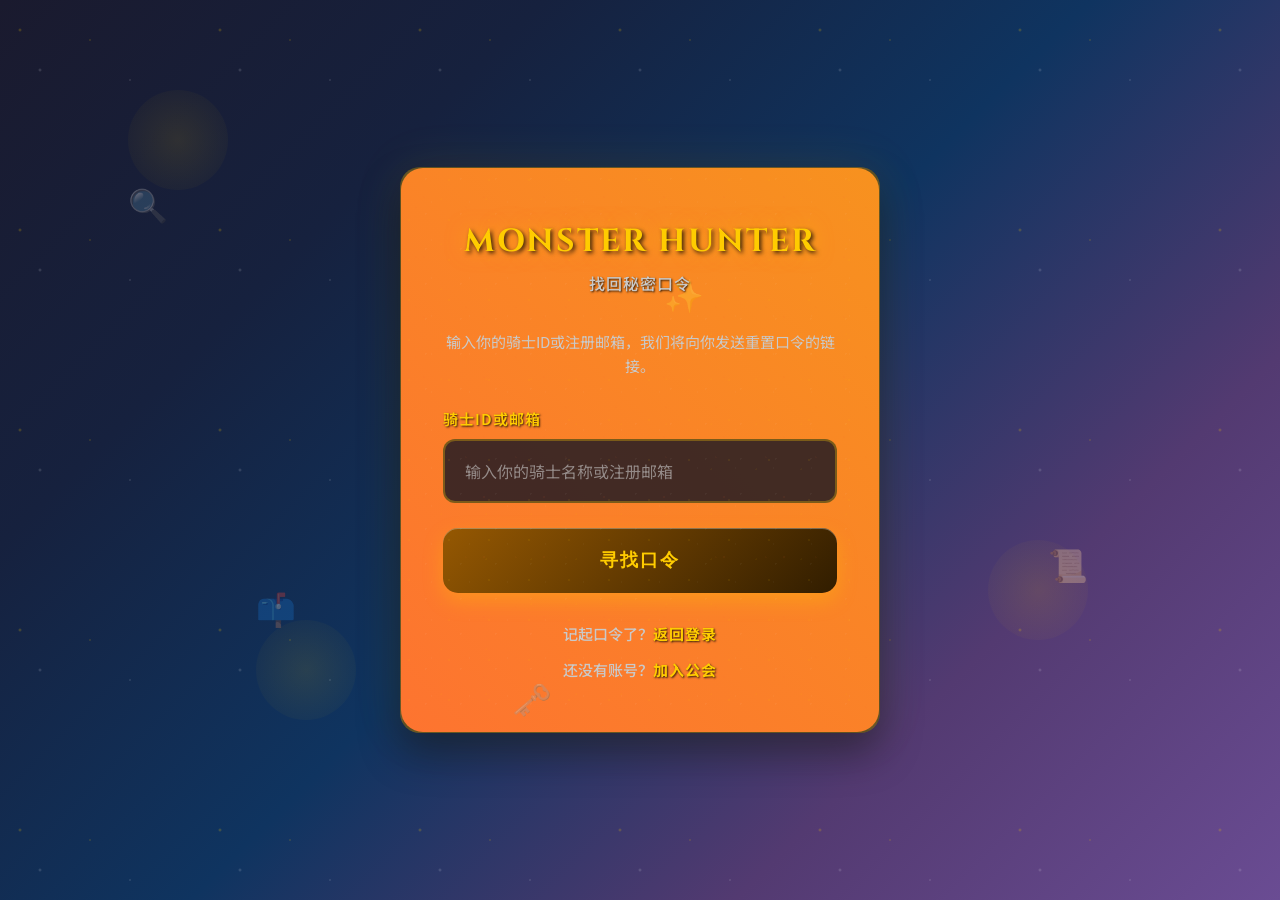
<file: forgot-password.html>
<!DOCTYPE html>
<html lang="en">

<head>
    <meta charset="UTF-8">
    <meta name="viewport" content="width=device-width, initial-scale=1.0">
    <title>Monster Hunter - Forgot Secret Code</title>
    <link rel="stylesheet" href="./MONSTER HUNTER STORIES 2_ 毁灭之翼 _ CAPCOM_files/forgot-password.css">
</head>

<body>
    <div class="decoration"></div>
    <div class="decoration"></div>
    <div class="decoration"></div>

    <div class="forgot-container">
        <div class="mh-logo">
            <h1 class="mh-title">Monster Hunter</h1>
            <p class="mh-subtitle">找回秘密口令</p>
        </div>

        <p class="form-info">输入你的骑士ID或注册邮箱，我们将向你发送重置口令的链接。</p>

        <div id="successMessage" class="success-message">
            重置链接已发送！请检查你的邮箱。
        </div>

        <form id="forgotForm" class="forgot-form">
            <div class="form-group">
                <label for="riderInfo" class="form-label">骑士ID或邮箱</label>
                <input type="text" id="riderInfo" name="riderInfo" class="form-input" placeholder="输入你的骑士名称或注册邮箱"
                    required>
                <div class="error-message" id="riderInfoError"></div>
            </div>

            <button type="submit" class="recover-button" id="recoverButton">
                <span id="buttonText">寻找口令</span>
            </button>
        </form>

        <div class="login-link">
            记起口令了？<a href="login.html" id="loginLink">返回登录</a>
        </div>

        <div class="register-link">
            还没有账号？<a href="register.html" id="registerLink">加入公会</a>
        </div>
    </div>

    <!-- Floating parallax elements -->
    <div class="parallax-element floating-icon" style="top: 20%; left: 10%;">🔍</div>
    <div class="parallax-element floating-icon" style="top: 60%; right: 15%;">📜</div>
    <div class="parallax-element floating-icon" style="top: 30%; right: 45%;">✨</div>
    <div class="parallax-element floating-icon" style="bottom: 20%; left: 40%;">🗝️</div>
    <div class="parallax-element floating-icon" style="bottom: 30%; left: 20%;">📫</div>

    <script>
        class MonsterHunterPasswordRecovery {
            constructor() {
                this.form = document.getElementById('forgotForm');
                this.riderInfoInput = document.getElementById('riderInfo');
                this.recoverButton = document.getElementById('recoverButton');
                this.buttonText = document.getElementById('buttonText');
                this.successMessage = document.getElementById('successMessage');

                this.init();
            }

            init() {
                this.bindEvents();
                this.addGameEffects();
            }

            bindEvents() {
                this.form.addEventListener('submit', (e) => this.handlePasswordRecovery(e));
                this.riderInfoInput.addEventListener('input', () => this.clearError('riderInfo'));

                document.getElementById('loginLink').addEventListener('click', (e) => {
                    e.preventDefault();
                    window.location.href = 'login.html';
                });

                document.getElementById('registerLink').addEventListener('click', (e) => {
                    e.preventDefault();
                    window.location.href = 'register.html';
                });
            }

            async handlePasswordRecovery(e) {
                e.preventDefault();

                if (this.recoverButton.classList.contains('loading')) {
                    return;
                }

                const riderInfo = this.riderInfoInput.value.trim();

                if (!this.validateRiderInfo(riderInfo)) {
                    return;
                }

                this.setRecoveringState(true);

                try {
                    // 模拟恢复过程
                    await new Promise(resolve => setTimeout(resolve, 2000));

                    // 检查是否有效的骑士ID或邮箱（模拟）
                    if (this.checkValidRider(riderInfo)) {
                        this.showRecoverySuccess();
                    } else {
                        this.showRecoveryError('riderInfo', '未找到该骑士ID或邮箱，请检查输入');
                        this.setRecoveringState(false);
                    }

                } catch (error) {
                    this.showRecoveryError('riderInfo', '连接猎团服务器失败，请稍后重试');
                    this.setRecoveringState(false);
                }
            }

            validateRiderInfo(riderInfo) {
                if (!riderInfo) {
                    this.showRecoveryError('riderInfo', '请输入你的骑士ID或注册邮箱');
                    return false;
                }
                return true;
            }

            checkValidRider(riderInfo) {
                // 怪物猎人主题的测试账户
                const validRiders = [
                    'rider',
                    'hunter@guild.com',
                    'navirou',
                    'alwin',
                    'kayna',
                    'hunter1',
                    'info@monsterhunter.com'
                ];

                return validRiders.includes(riderInfo.toLowerCase());
            }

            showRecoveryError(field, message) {
                const errorElement = document.getElementById(field + 'Error');
                this.riderInfoInput.classList.add('error');

                if (errorElement) {
                    errorElement.textContent = message;
                    errorElement.classList.add('show');
                }

                // 添加震动效果
                navigator.vibrate && navigator.vibrate(200);
            }

            clearError(field) {
                const errorElement = document.getElementById(field + 'Error');
                this.riderInfoInput.classList.remove('error');

                if (errorElement) {
                    errorElement.classList.remove('show');
                }
            }

            setRecoveringState(isRecovering) {
                if (isRecovering) {
                    this.recoverButton.classList.add('loading');
                    this.buttonText.textContent = '寻找中...';
                    this.recoverButton.disabled = true;
                } else {
                    this.recoverButton.classList.remove('loading');
                    this.buttonText.textContent = '寻找口令';
                    this.recoverButton.disabled = false;
                }
            }

            showRecoverySuccess() {
                this.form.style.display = 'none';
                this.successMessage.classList.add('show');
                this.playSuccessEffect();

                setTimeout(() => {
                    // Three seconds after success, return to login page
                    window.location.href = 'login.html';
                }, 5000);
            }

            playSuccessEffect() {
                // 创建简单的成功视觉效果
                const container = document.querySelector('.forgot-container');
                container.style.animation = 'none';
                setTimeout(() => {
                    container.style.animation = 'successPulse 0.6s ease-out';
                }, 10);
            }

            addGameEffects() {
                // 添加输入框的游戏风格效果
                const inputs = document.querySelectorAll('.form-input');
                inputs.forEach(input => {
                    input.addEventListener('focus', function () {
                        this.style.boxShadow = '0 0 25px rgba(255, 204, 0, 0.4), inset 0 1px 3px rgba(0, 0, 0, 0.3)';
                    });

                    input.addEventListener('blur', function () {
                        if (!this.value) {
                            this.style.boxShadow = '';
                        }
                    });
                });

                // 添加成功脉冲动画
                const style = document.createElement('style');
                style.textContent = `
          @keyframes successPulse {
            0% { transform: scale(1); }
            50% { transform: scale(1.05); box-shadow: 0 0 50px rgba(255, 204, 0, 0.6); }
            100% { transform: scale(1); }
          }
        `;
                document.head.appendChild(style);
            }
        }

        // 初始化怪物猎人找回口令系统
        document.addEventListener('DOMContentLoaded', () => {
            new MonsterHunterPasswordRecovery();
        });

        // Parallax effect for floating elements
        window.addEventListener('mousemove', (e) => {
            const parallaxElements = document.querySelectorAll('.parallax-element');
            const mouseX = e.clientX / window.innerWidth - 0.5;
            const mouseY = e.clientY / window.innerHeight - 0.5;

            parallaxElements.forEach((el, index) => {
                const speed = 20 + (index * 5);
                const x = mouseX * speed;
                const y = mouseY * speed;
                el.style.transform = `translate(${x}px, ${y}px)`;
            });
        });
    </script>
</body>

</html>
</file>
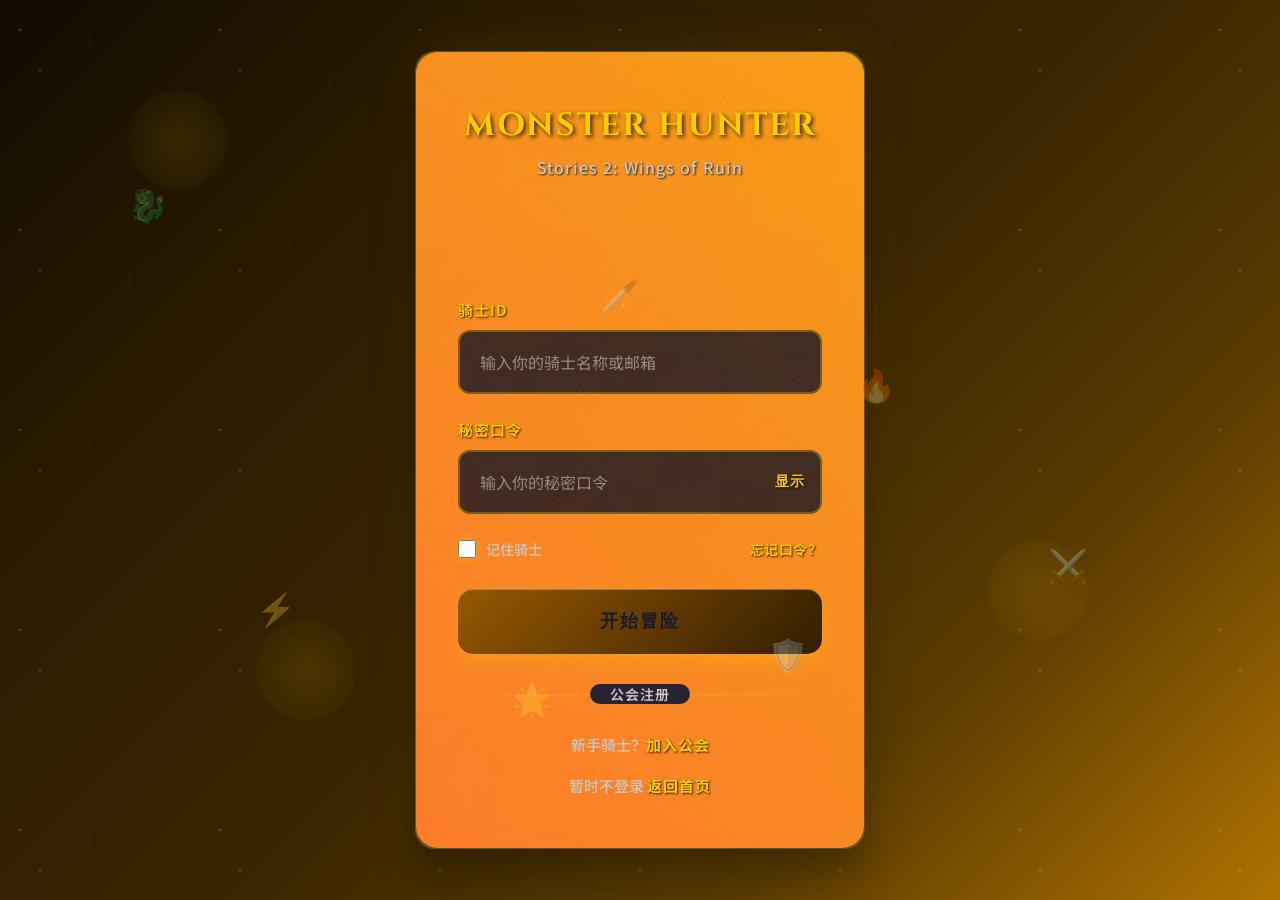
<file: login.html>
<!DOCTYPE html>
<html lang="en">

<head>
  <meta charset="UTF-8">
  <meta name="viewport" content="width=device-width, initial-scale=1.0">
  <title>Monster Hunter - 骑士登录</title>
  <link rel="stylesheet" href="./MONSTER HUNTER STORIES 2_ 毁灭之翼 _ CAPCOM_files/login.css">
</head>

<body>
  <div class="decoration"></div>
  <div class="decoration"></div>
  <div class="decoration"></div>

  <div class="login-container">
    <div class="mh-logo">
      <h1 class="mh-title">Monster Hunter</h1>
      <p class="mh-subtitle">Stories 2: Wings of Ruin</p>
    </div>

    <div id="successMessage" class="success-message">
      冒险开始！正在进入世界...
    </div>

    <form id="loginForm" class="login-form">
      <div class="form-group">
        <label for="username" class="form-label">骑士ID</label>
        <input type="text" id="username" name="username" class="form-input" placeholder="输入你的骑士名称或邮箱" required>
        <div class="error-message" id="usernameError"></div>
      </div>

      <div class="form-group">
        <label for="password" class="form-label">秘密口令</label>
        <div class="password-container">
          <input type="password" id="password" name="password" class="form-input" placeholder="输入你的秘密口令" required>
          <button type="button" class="password-toggle" id="passwordToggle">显示</button>
        </div>
        <div class="error-message" id="passwordError"></div>
      </div>

      <div class="game-options">
        <label class="remember-rider">
          <input type="checkbox" id="rememberMe" name="rememberMe">
          <span>记住骑士</span>
        </label>
        <a href="forgot-password.html" class="forgot-quest" id="forgotPassword">忘记口令？</a>
      </div>

      <button type="submit" class="hunt-button" id="loginButton">
        <span id="buttonText">开始冒险</span>
      </button>
    </form>

    <div class="guild-divider">
      <span>公会注册</span>
    </div>

    <div class="new-rider">
      新手骑士？<a href="register.html" id="registerLink">加入公会</a>
    </div>
    <div class="Return-to-website">
      暂时不登录 <a href="index.html" id="ReturnToWebsite">返回首页</a>
    </div>
  </div>
  <!-- Floating parallax elements -->
  <div class="parallax-element floating-icon" style="top: 20%; left: 10%;">🐉</div>
  <div class="parallax-element floating-icon" style="top: 60%; right: 15%;">⚔️</div>
  <div class="parallax-element floating-icon" style="top: 30%; right: 50%;">🗡️</div>
  <div class="parallax-element floating-icon" style="bottom: 20%; left: 40%;">🌟</div>
  <div class="parallax-element floating-icon" style="bottom: 30%; left: 20%;">⚡</div>
  <div class="parallax-element floating-icon" style="top: 40%; right: 30%;">🔥</div>
  <div class="parallax-element floating-icon" style="top: 70%; left: 60%;">🛡️</div>



  <script>
    class MonsterHunterLogin {
      constructor() {
        this.form = document.getElementById('loginForm');
        this.usernameInput = document.getElementById('username');
        this.passwordInput = document.getElementById('password');
        this.loginButton = document.getElementById('loginButton');
        this.buttonText = document.getElementById('buttonText');
        this.passwordToggle = document.getElementById('passwordToggle');
        this.successMessage = document.getElementById('successMessage');

        this.init();
      }

      init() {
        this.bindEvents();
        this.loadRememberedRider();
        this.addGameEffects();
      }

      bindEvents() {
        this.form.addEventListener('submit', (e) => this.handleHuntStart(e));
        this.passwordToggle.addEventListener('click', () => this.togglePasswordVisibility());
        this.usernameInput.addEventListener('input', () => this.clearError('username'));
        this.passwordInput.addEventListener('input', () => this.clearError('password'));

        document.getElementById('forgotPassword').addEventListener('click', (e) => {
          e.preventDefault();
          this.handleForgotQuest();
        });

        document.getElementById('registerLink').addEventListener('click', (e) => {
          e.preventDefault();
          this.handleJoinGuild();
        });

        // 游戏风格的键盘事件
        document.addEventListener('keypress', (e) => {
          if (e.key === 'Enter' && !this.loginButton.classList.contains('loading')) {
            this.form.dispatchEvent(new Event('submit'));
          }
        });
      }

      async handleHuntStart(e) {
        e.preventDefault();

        if (this.loginButton.classList.contains('loading')) {
          return;
        }

        const riderName = this.usernameInput.value.trim();
        const secretCode = this.passwordInput.value;
        const rememberRider = document.getElementById('rememberMe').checked;

        if (!this.validateRiderCredentials(riderName, secretCode)) {
          return;
        }

        this.setHuntingState(true);

        try {
          const huntResult = await this.performHuntLogin(riderName, secretCode);

          if (huntResult.success) {
            if (rememberRider) {
              this.saveRiderCredentials(riderName);
            } else {
              this.clearSavedRiderCredentials();
            }

            this.showHuntSuccess();

            setTimeout(() => {
              this.enterHuntingWorld();
            }, 2500);
          } else {
            this.showHuntError(huntResult.field || 'general', huntResult.message);
          }
        } catch (error) {
          this.showHuntError('general', '连接猎团服务器失败，请稍后重试');
        } finally {
          this.setHuntingState(false);
        }
      }

      validateRiderCredentials(riderName, secretCode) {
        let isValidRider = true;

        if (!riderName) {
          this.showHuntError('username', '请输入你的骑士名称');
          isValidRider = false;
        } else if (riderName.length < 3) {
          this.showHuntError('username', '骑士名称至少需要3个字符');
          isValidRider = false;
        }

        if (!secretCode) {
          this.showHuntError('password', '请输入秘密口令');
          isValidRider = false;
        } else if (secretCode.length < 6) {
          this.showHuntError('password', '秘密口令至少需要6个字符');
          isValidRider = false;
        }

        return isValidRider;
      }

      async performHuntLogin(riderName, secretCode) {
        await new Promise(resolve => setTimeout(resolve, 2000));

        // 怪物猎人主题的测试账户
        const guildMembers = {
          'rider': 'monsterhunt123',
          'hunter@guild.com': 'rathalos2021',
          'navirou': 'buddy4ever',
          'alwin': 'kinship123',
          'kayna': 'thunder456'
        };

        if (riderName in guildMembers && guildMembers[riderName] === secretCode) {
          return { success: true };
        } else if (riderName in guildMembers) {
          return { success: false, field: 'password', message: '秘密口令错误，无法确认骑士身份' };
        } else {
          return { success: false, field: 'username', message: '该骑士不在公会名册中' };
        }
      }

      showHuntError(field, message) {
        const input = field === 'username' ? this.usernameInput : this.passwordInput;
        const errorElement = document.getElementById(field + 'Error');

        input.classList.add('error');
        errorElement.textContent = message;
        errorElement.classList.add('show');

        // 添加震动效果
        navigator.vibrate && navigator.vibrate(200);
      }

      clearError(field) {
        const input = field === 'username' ? this.usernameInput : this.passwordInput;
        const errorElement = document.getElementById(field + 'Error');

        input.classList.remove('error');
        errorElement.classList.remove('show');
      }

      setHuntingState(hunting) {
        if (hunting) {
          this.loginButton.classList.add('loading');
          this.buttonText.textContent = '准备狩猎中...';
          this.loginButton.disabled = true;
        } else {
          this.loginButton.classList.remove('loading');
          this.buttonText.textContent = '开始狩猎';
          this.loginButton.disabled = false;
        }
      }

      showHuntSuccess() {
        this.successMessage.classList.add('show');
        // 成功音效模拟
        this.playSuccessEffect();
      }

      togglePasswordVisibility() {
        const isPassword = this.passwordInput.type === 'password';
        this.passwordInput.type = isPassword ? 'text' : 'password';
        this.passwordToggle.textContent = isPassword ? '隐藏' : '显示';
      }

      saveRiderCredentials(riderName) {
        localStorage.setItem('rememberedRider', riderName);
      }

      loadRememberedRider() {
        const rememberedRider = localStorage.getItem('rememberedRider');
        if (rememberedRider) {
          this.usernameInput.value = rememberedRider;
          document.getElementById('rememberMe').checked = true;
        }
      }

      clearSavedRiderCredentials() {
        localStorage.removeItem('rememberedRider');
      }

      handleForgotQuest() {
        window.location.href = 'forgot-password.html';
      }

      handleJoinGuild() {
        window.location.href = 'register.html';
      }

      enterHuntingWorld() {
        alert('🦖 狩猎开始！\n\n欢迎回来，骑士！你的随行兽正在等待你的归来。\n\n在实际应用中，这里会跳转到游戏主界面或玩家仪表板。\n\n愿你的狩猎之旅充满传奇！');
      }

      playSuccessEffect() {
        // 创建简单的成功视觉效果
        const container = document.querySelector('.login-container');
        container.style.animation = 'none';
        setTimeout(() => {
          container.style.animation = 'successPulse 0.6s ease-out';
        }, 10);
      }

      addGameEffects() {
        // 添加输入框的游戏风格效果
        const inputs = document.querySelectorAll('.form-input');
        inputs.forEach(input => {
          input.addEventListener('focus', function () {
            this.style.boxShadow = '0 0 25px rgba(255, 204, 0, 0.4), inset 0 1px 3px rgba(0, 0, 0, 0.3)';
          });

          input.addEventListener('blur', function () {
            if (!this.value) {
              this.style.boxShadow = '';
            }
          });
        });

        // 添加成功脉冲动画
        const style = document.createElement('style');
        style.textContent = `
                    @keyframes successPulse {
                        0% { transform: scale(1); }
                        50% { transform: scale(1.05); box-shadow: 0 0 50px rgba(255, 204, 0, 0.6); }
                        100% { transform: scale(1); }
                    }
                `;
        document.head.appendChild(style);
      }
    }

    // 初始化怪物猎人登录系统
    document.addEventListener('DOMContentLoaded', () => {
      new MonsterHunterLogin();
    });
    // Enhanced parallax effect for floating elements
    window.addEventListener('scroll', function () {
      const scrolled = window.pageYOffset;
      const parallaxElements = document.querySelectorAll('.parallax-element');

      parallaxElements.forEach((element, index) => {
        const speed = 0.5 + (index * 0.2);
        const yPos = scrolled * speed;
        const rotation = scrolled * 0.1 + (index * 30);

        // Add some horizontal movement too
        const xOffset = Math.sin(scrolled * 0.01 + index) * 20;

        element.style.transform = `translate(${xOffset}px, ${yPos}px) rotate(${rotation}deg)`;
      });
    });
  </script>
</body>

</html>
</file>
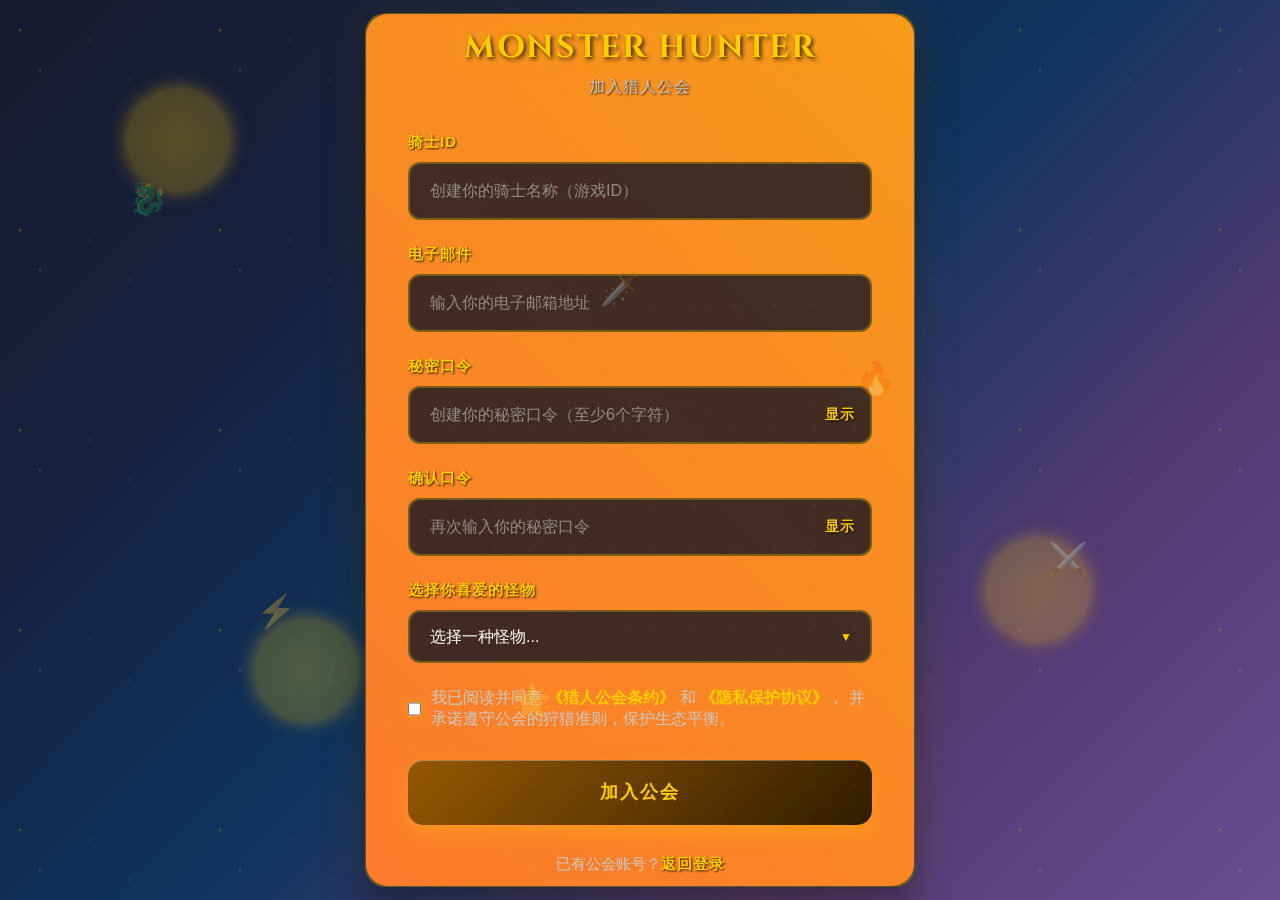
<file: register.html>
<!DOCTYPE html>
<html lang="en">

<head>
    <meta charset="UTF-8">
    <meta name="viewport" content="width=device-width, initial-scale=1.0">
    <title>Monster Hunter - Join Guild</title>
    <link rel="stylesheet" href="./MONSTER HUNTER STORIES 2_ 毁灭之翼 _ CAPCOM_files/register.css">

    <style>
        /* 添加一些简单的样式 */
        body {
            background-color: #f0f0f0;
            font-family: 'Arial', sans-serif;
        }

        .decoration {
            position: absolute;
            width: 100px;
            height: 100px;
            background-color: rgba(255, 204, 0, 0.2);
            border-radius: 50%;
            box-shadow: 0 0 20px rgba(255, 204, 0, 0.5);
        }
    </style>
</head>

<body>
    <div class="decoration"></div>
    <div class="decoration"></div>
    <div class="decoration"></div>

    <div class="register-container">
        <div class="mh-logo">
            <h1 class="mh-title">Monster Hunter</h1>
            <p class="mh-subtitle">加入猎人公会</p>
        </div>

        <!-- <div id="successMessage" class="success-message">
            公会注册成功！准备迎接你的首只随行兽...
        </div> -->

        <form id="registerForm" class="register-form">
            <div class="form-group">
                <label for="ridername" class="form-label">骑士ID</label>
                <input type="text" id="ridername" name="ridername" class="form-input" placeholder="创建你的骑士名称（游戏ID）"
                    required>
                <div class="error-message" id="ridernameError"></div>
            </div>

            <div class="form-group">
                <label for="email" class="form-label">电子邮件</label>
                <input type="email" id="email" name="email" class="form-input" placeholder="输入你的电子邮箱地址" required>
                <div class="error-message" id="emailError"></div>
            </div>

            <div class="form-group">
                <label for="password" class="form-label">秘密口令</label>
                <div class="password-container">
                    <input type="password" id="password" name="password" class="form-input"
                        placeholder="创建你的秘密口令（至少6个字符）" required>
                    <button type="button" class="password-toggle" id="passwordToggle">显示</button>
                </div>
                <div class="error-message" id="passwordError"></div>
            </div>

            <div class="form-group">
                <label for="confirmPassword" class="form-label">确认口令</label>
                <div class="password-container">
                    <input type="password" id="confirmPassword" name="confirmPassword" class="form-input"
                        placeholder="再次输入你的秘密口令" required>
                    <button type="button" class="password-toggle" id="confirmPasswordToggle">显示</button>
                </div>
                <div class="error-message" id="confirmPasswordError"></div>
            </div>

            <div class="form-group">
                <label for="favoriteMonster" class="form-label">选择你喜爱的怪物</label>
                <div class="select-wrapper">
                    <select id="favoriteMonster" name="favoriteMonster" class="monster-select" required>
                        <option value="" disabled selected>选择一种怪物...</option>
                        <option value="rathalos">火龙 (Rathalos)</option>
                        <option value="zinogre">雷狼龙 (Zinogre)</option>
                        <option value="nargacuga">迅龙 (Nargacuga)</option>
                        <option value="tigrex">轰龙 (Tigrex)</option>
                        <option value="barroth">土砂龙 (Barroth)</option>
                        <option value="mizutsune">水兽 (Mizutsune)</option>
                        <option value="teostra">炎王龙 (Teostra)</option>
                    </select>
                </div>
                <div class="error-message" id="favoriteMonsterError"></div>
            </div>

            <div class="guild-terms">
                <input type="checkbox" id="termsAgreement" name="termsAgreement" required>
                <span>我已阅读并同意 <a href="#" id="termsLink">《猎人公会条约》</a> 和 <a href="#" id="privacyLink">《隐私保护协议》</a>，
                    并承诺遵守公会的狩猎准则，保护生态平衡。</span>
            </div>

            <button type="submit" class="join-button" id="registerButton">
                <span id="buttonText">加入公会</span>
            </button>
        </form>

        <div class="login-link">
            已有公会账号？<a href="login.html" id="loginLink">返回登录</a>
        </div>
    </div>

    <!-- Floating parallax elements -->
    <div class="parallax-element floating-icon" style="top: 20%; left: 10%;">🐉</div>
    <div class="parallax-element floating-icon" style="top: 60%; right: 15%;">⚔️</div>
    <div class="parallax-element floating-icon" style="top: 30%; right: 50%;">🗡️</div>
    <div class="parallax-element floating-icon" style="bottom: 20%; left: 40%;">🌟</div>
    <div class="parallax-element floating-icon" style="bottom: 30%; left: 20%;">⚡</div>
    <div class="parallax-element floating-icon" style="top: 40%; right: 30%;">🔥</div>

    <script>
        class MonsterHunterRegistration {
            constructor() {
                this.form = document.getElementById('registerForm');
                this.ridernameInput = document.getElementById('ridername');
                this.emailInput = document.getElementById('email');
                this.passwordInput = document.getElementById('password');
                this.confirmPasswordInput = document.getElementById('confirmPassword');
                this.favoriteMonster = document.getElementById('favoriteMonster');
                this.termsAgreement = document.getElementById('termsAgreement');
                this.registerButton = document.getElementById('registerButton');
                this.buttonText = document.getElementById('buttonText');
                this.passwordToggle = document.getElementById('passwordToggle');
                this.confirmPasswordToggle = document.getElementById('confirmPasswordToggle');
                this.successMessage = document.getElementById('successMessage');

                this.init();
            }

            init() {
                this.bindEvents();
                this.addGameEffects();
            }

            bindEvents() {
                this.form.addEventListener('submit', (e) => this.handleJoinGuild(e));

                this.passwordToggle.addEventListener('click', () => this.togglePasswordVisibility(this.passwordInput, this.passwordToggle));
                this.confirmPasswordToggle.addEventListener('click', () => this.togglePasswordVisibility(this.confirmPasswordInput, this.confirmPasswordToggle));

                this.ridernameInput.addEventListener('input', () => this.clearError('ridername'));
                this.emailInput.addEventListener('input', () => this.clearError('email'));
                this.passwordInput.addEventListener('input', () => this.clearError('password'));
                this.confirmPasswordInput.addEventListener('input', () => this.clearError('confirmPassword'));
                this.favoriteMonster.addEventListener('change', () => this.clearError('favoriteMonster'));

                document.getElementById('loginLink').addEventListener('click', (e) => {
                    e.preventDefault();
                    window.location.href = 'login.html';
                });

                // External links
                document.getElementById('termsLink').addEventListener('click', (e) => {
                    e.preventDefault();
                    this.showTerms();
                });

                document.getElementById('privacyLink').addEventListener('click', (e) => {
                    e.preventDefault();
                    this.showPrivacy();
                });
            }

            async handleJoinGuild(e) {
                e.preventDefault();

                if (this.registerButton.classList.contains('loading')) {
                    return;
                }

                const riderName = this.ridernameInput.value.trim();
                const email = this.emailInput.value.trim();
                const password = this.passwordInput.value;
                const confirmPassword = this.confirmPasswordInput.value;
                const monster = this.favoriteMonster.value;
                const termsAccepted = this.termsAgreement.checked;

                if (!this.validateGuildRegistration(riderName, email, password, confirmPassword, monster, termsAccepted)) {
                    return;
                }

                this.setJoiningState(true);

                try {
                    // 模拟注册过程
                    await new Promise(resolve => setTimeout(resolve, 2500));

                    this.showRegistrationSuccess();

                    setTimeout(() => {
                        window.location.href = 'login.html';
                    }, 3000);

                } catch (error) {
                    this.showRegistrationError('general', '连接猎团服务器失败，请稍后重试');
                } finally {
                    this.setJoiningState(false);
                }
            }

            validateGuildRegistration(riderName, email, password, confirmPassword, monster, termsAccepted) {
                let isValid = true;

                if (!riderName) {
                    this.showRegistrationError('ridername', '请创建你的骑士ID');
                    isValid = false;
                } else if (riderName.length < 3) {
                    this.showRegistrationError('ridername', '骑士ID至少需要3个字符');
                    isValid = false;
                }

                if (!email) {
                    this.showRegistrationError('email', '请输入你的电子邮箱');
                    isValid = false;
                } else if (!this.isValidEmail(email)) {
                    this.showRegistrationError('email', '请输入有效的电子邮箱地址');
                    isValid = false;
                }

                if (!password) {
                    this.showRegistrationError('password', '请创建你的秘密口令');
                    isValid = false;
                } else if (password.length < 6) {
                    this.showRegistrationError('password', '秘密口令至少需要6个字符');
                    isValid = false;
                }

                if (!confirmPassword) {
                    this.showRegistrationError('confirmPassword', '请确认你的秘密口令');
                    isValid = false;
                } else if (password !== confirmPassword) {
                    this.showRegistrationError('confirmPassword', '两次输入的口令不一致');
                    isValid = false;
                }

                if (!monster) {
                    this.showRegistrationError('favoriteMonster', '请选择你喜爱的怪物');
                    isValid = false;
                }

                if (!termsAccepted) {
                    alert('请阅读并同意猎人公会章程和随行兽使用条款');
                    isValid = false;
                }

                return isValid;
            }

            isValidEmail(email) {
                const emailRegex = /^[^\s@]+@[^\s@]+\.[^\s@]+$/;
                return emailRegex.test(email);
            }

            showRegistrationError(field, message) {
                let input;
                if (field === 'ridername') input = this.ridernameInput;
                else if (field === 'email') input = this.emailInput;
                else if (field === 'password') input = this.passwordInput;
                else if (field === 'confirmPassword') input = this.confirmPasswordInput;
                else if (field === 'favoriteMonster') input = this.favoriteMonster;

                const errorElement = document.getElementById(field + 'Error');

                if (input) {
                    input.classList.add('error');
                }

                if (errorElement) {
                    errorElement.textContent = message;
                    errorElement.classList.add('show');
                }

                // 添加震动效果
                navigator.vibrate && navigator.vibrate(200);
            }

            clearError(field) {
                let input;
                if (field === 'ridername') input = this.ridernameInput;
                else if (field === 'email') input = this.emailInput;
                else if (field === 'password') input = this.passwordInput;
                else if (field === 'confirmPassword') input = this.confirmPasswordInput;
                else if (field === 'favoriteMonster') input = this.favoriteMonster;

                const errorElement = document.getElementById(field + 'Error');

                if (input) {
                    input.classList.remove('error');
                }

                if (errorElement) {
                    errorElement.classList.remove('show');
                }
            }

            setJoiningState(joining) {
                if (joining) {
                    this.registerButton.classList.add('loading');
                    this.buttonText.textContent = '正在注册中...';
                    this.registerButton.disabled = true;
                } else {
                    this.registerButton.classList.remove('loading');
                    this.buttonText.textContent = '加入公会';
                    this.registerButton.disabled = false;
                }
            }

            showRegistrationSuccess() {
                // this.successMessage.classList.add('show');
                // this.form.style.display = 'none';
                this.playSuccessEffect();
            }

            togglePasswordVisibility(input, toggle) {
                const isPassword = input.type === 'password';
                input.type = isPassword ? 'text' : 'password';
                toggle.textContent = isPassword ? '隐藏' : '显示';
            }

            playSuccessEffect() {
                // 创建简单的成功视觉效果
                // const container = document.querySelector('.register-container');
                // container.style.animation = 'none';
                // setTimeout(() => {
                //     container.style.animation = 'successPulse 0.6s ease-out';
                // }, 10);
                alert('公会注册成功！\n\n欢迎加入猎人公会，准备迎接你的首只随行兽！');
            }

            showTerms() {
                alert('《猎人公会条约》\n\n1. 尊重自然生态，禁止过度狩猎\n2. 遵守任务规则，保证队友安全\n3. 不得将公会技能用于邪恶目的\n4. 分享狩猎资源，协助新人成长');
            }

            showPrivacy() {
                alert('《隐私保护协议》\n\n1. 猎人个人信息严格保密\n2. 狩猎数据仅用于任务分配\n3. 不向第三方透露骑士行踪\n4. 随行兽信息归猎人所有');
            }
            addGameEffects() {
                // 添加输入框的游戏风格效果
                const inputs = document.querySelectorAll('.form-input, .monster-select');
                inputs.forEach(input => {
                    input.addEventListener('focus', function () {
                        this.style.boxShadow = '0 0 25px rgba(255, 204, 0, 0.4), inset 0 1px 3px rgba(0, 0, 0, 0.3)';
                    });

                    input.addEventListener('blur', function () {
                        if (!this.value) {
                            this.style.boxShadow = '';
                        }
                    });
                });


                // 添加成功脉冲动画
                const style = document.createElement('style');
                style.textContent = `
          @keyframes successPulse {
            0% { transform: scale(1); }
            50% { transform: scale(1.05); box-shadow: 0 0 50px rgba(255, 204, 0, 0.6); }
            100% { transform: scale(1); }
          }
        `;
                document.head.appendChild(style);
            }
        }

        // 初始化怪物猎人注册系统
        document.addEventListener('DOMContentLoaded', () => {
            new MonsterHunterRegistration();
        });

        // Parallax effect for floating elements
        window.addEventListener('mousemove', (e) => {
            const parallaxElements = document.querySelectorAll('.parallax-element');
            const mouseX = e.clientX / window.innerWidth - 0.5;
            const mouseY = e.clientY / window.innerHeight - 0.5;

            parallaxElements.forEach((el, index) => {
                const speed = 20 + (index * 5);
                const x = mouseX * speed;
                const y = mouseY * speed;
                el.style.transform = `translate(${x}px, ${y}px)`;
            });
        });
    </script>
</body>

</html>
</file>
<file: MONSTER HUNTER STORIES 2_ 毁灭之翼 _ CAPCOM_files/forgot-password.css>
@import url('https://fonts.googleapis.com/css2?family=Cinzel:wght@400;600;700&family=Noto+Sans+SC:wght@400;500;700&display=swap');

* {
  margin: 0;
  padding: 0;
  box-sizing: border-box;
}

body {
  font-family: 'Noto Sans SC', 'Cinzel', serif;
  background: linear-gradient(135deg,
      #1a1a2e 0%,
      #16213e 25%,
      #0f3460 50%,
      #533a71 75%,
      #6a4c93 100%);
  min-height: 100vh;
  display: flex;
  align-items: center;
  justify-content: center;
  padding: 20px;
  position: relative;
  overflow: hidden;
}

/* 背景动画粒子效果 */
body::before {
  content: '';
  position: absolute;
  top: 0;
  left: 0;
  width: 100%;
  height: 100%;
  background-image:
    radial-gradient(2px 2px at 20px 30px, rgba(255, 204, 0, 0.3), transparent),
    radial-gradient(2px 2px at 40px 70px, rgba(255, 255, 255, 0.2), transparent),
    radial-gradient(1px 1px at 90px 40px, rgba(255, 204, 0, 0.4), transparent),
    radial-gradient(1px 1px at 130px 80px, rgba(255, 255, 255, 0.3), transparent);
  background-repeat: repeat;
  background-size: 200px 200px;
  animation: sparkle 8s linear infinite;
  z-index: 1;
}

@keyframes sparkle {
  0% {
    transform: translateX(0) translateY(0);
  }

  100% {
    transform: translateX(-200px) translateY(-200px);
  }
}

.forgot-container {
  background:
    radial-gradient(circle at 20% 20%, rgba(255, 204, 0, 0.05) 0%, transparent 50%),
    radial-gradient(circle at 80% 80%, rgba(255, 107, 53, 0.05) 0%, transparent 50%),
    radial-gradient(circle at 40% 60%, rgba(255, 255, 255, 0.02) 0%, transparent 40%),
    linear-gradient(135deg,
      rgba(30, 30, 50, 0.98) 0%,
      rgba(25, 25, 45, 0.95) 50%,
      rgba(35, 35, 55, 0.98) 100%),
    repeating-linear-gradient(45deg,
      transparent,
      transparent 20px,
      rgba(255, 204, 0, 0.02) 20px,
      rgba(255, 204, 0, 0.02) 21px),
    repeating-linear-gradient(-45deg,
      transparent,
      transparent 30px,
      rgba(255, 107, 53, 0.015) 30px,
      rgba(255, 107, 53, 0.015) 31px);
  border: 3px solid rgba(255, 204, 0, 0.3);
  border-radius: 20px;
  padding: 50px 40px;
  width: 100%;
  max-width: 480px;
  position: relative;
  z-index: 10;
  box-shadow:
    0 20px 40px rgba(0, 0, 0, 0.4),
    0 0 50px rgba(255, 204, 0, 0.1),
    inset 0 1px 0 rgba(255, 255, 255, 0.1);
}

.forgot-container::before {
  content: '';
  position: absolute;
  top: -2px;
  left: -2px;
  right: -2px;
  bottom: -2px;
  background: linear-gradient(45deg,
      #ffcc00, #ff6b35, #f7931e, #ffcc00);
  background-size: 400% 400%;
  border-radius: 22px;
  z-index: -1;
  animation: borderGlow 3s ease-in-out infinite alternate;
}

@keyframes borderGlow {
  0% {
    background-position: 0% 0%;
  }

  100% {
    background-position: 100% 100%;
  }
}

.forgot-container::after {
  content: '';
  position: absolute;
  top: 0;
  left: 0;
  right: 0;
  bottom: 0;
  background-image:
    radial-gradient(circle at 15% 25%, rgba(255, 204, 0, 0.08) 1px, transparent 1px),
    radial-gradient(circle at 35% 45%, rgba(255, 107, 53, 0.06) 1px, transparent 1px),
    radial-gradient(circle at 65% 25%, rgba(255, 255, 255, 0.04) 1px, transparent 1px),
    radial-gradient(circle at 85% 65%, rgba(255, 204, 0, 0.05) 1px, transparent 1px),
    radial-gradient(circle at 25% 75%, rgba(255, 107, 53, 0.04) 1px, transparent 1px),
    radial-gradient(circle at 75% 85%, rgba(255, 255, 255, 0.03) 1px, transparent 1px);
  background-size:
    40px 40px,
    60px 60px,
    35px 35px,
    45px 45px,
    50px 50px,
    38px 38px;
  border-radius: 20px;
  pointer-events: none;
  z-index: 1;
}

.mh-logo {
  text-align: center;
  margin-bottom: 35px;
}

.mh-title {
  color: #ffcc00;
  font-family: 'Cinzel', serif;
  font-size: 32px;
  font-weight: 700;
  margin-bottom: 8px;
  text-shadow:
    2px 2px 4px rgba(0, 0, 0, 0.8),
    0 0 20px rgba(255, 204, 0, 0.5);
  letter-spacing: 2px;
  text-transform: uppercase;
}

.mh-subtitle {
  color: #c9c9c9;
  font-size: 16px;
  font-weight: 500;
  text-shadow: 1px 1px 2px rgba(0, 0, 0, 0.8);
  letter-spacing: 1px;
}

.form-info {
  color: #c9c9c9;
  text-align: center;
  margin-bottom: 30px;
  font-size: 15px;
  line-height: 1.6;
}

.form-group {
  margin-bottom: 25px;
  position: relative;
}

.form-label {
  display: block;
  margin-bottom: 10px;
  color: #ffcc00;
  font-weight: 600;
  font-size: 15px;
  text-transform: uppercase;
  letter-spacing: 1px;
  text-shadow: 1px 1px 2px rgba(0, 0, 0, 0.8);
}

.form-input {
  width: 100%;
  padding: 18px 20px;
  background: rgba(20, 20, 35, 0.8);
  border: 2px solid rgba(255, 204, 0, 0.3);
  border-radius: 12px;
  color: #ffffff;
  font-size: 16px;
  font-family: inherit;
  transition: all 0.3s ease;
}

.form-input::placeholder {
  color: rgba(201, 201, 201, 0.6);
}

.form-input:focus {
  outline: none;
  border-color: #ffcc00;
  background: rgba(25, 25, 40, 0.9);
  box-shadow:
    0 0 20px rgba(255, 204, 0, 0.3),
    inset 0 1px 3px rgba(0, 0, 0, 0.3);
  transform: translateY(-2px);
}

.form-input.error {
  border-color: #ff6b6b;
  animation: shake 0.5s ease-in-out;
  box-shadow: 0 0 20px rgba(255, 107, 107, 0.3);
}

@keyframes shake {

  0%,
  100% {
    transform: translateX(0);
  }

  25% {
    transform: translateX(-8px);
  }

  75% {
    transform: translateX(8px);
  }
}

.error-message {
  color: #ff6b6b;
  font-size: 13px;
  font-weight: 500;
  margin-top: 8px;
  opacity: 0;
  transform: translateY(-10px);
  transition: all 0.3s ease;
  text-shadow: 1px 1px 2px rgba(0, 0, 0, 0.8);
}

.error-message.show {
  opacity: 1;
  transform: translateY(0);
}

.recover-button {
  width: 100%;
  padding: 20px;
  background: linear-gradient(135deg, #955802 0%, #311d00 100%);
  color: #ffcc00;
  border: none;
  border-radius: 15px;
  font-size: 18px;
  font-weight: 700;
  font-family: 'Cinzel', serif;
  text-transform: uppercase;
  letter-spacing: 2px;
  cursor: pointer;
  transition: all 0.3s ease;
  position: relative;
  overflow: hidden;
  box-shadow:
    0 8px 20px rgba(255, 204, 0, 0.3),
    inset 0 1px 0 rgba(255, 255, 255, 0.3);
  margin-bottom: 30px;
}

.recover-button::before {
  content: '';
  position: absolute;
  top: 0;
  left: -100%;
  width: 100%;
  height: 100%;
  background: linear-gradient(90deg,
      transparent,
      rgba(255, 255, 255, 0.4),
      transparent);
  transition: left 0.6s ease;
}

.recover-button:hover {
  transform: translateY(-3px);
  box-shadow:
    0 12px 30px rgba(255, 204, 0, 0.4),
    inset 0 1px 0 rgba(255, 255, 255, 0.3);
}

.recover-button:hover::before {
  left: 100%;
}

.recover-button:active {
  transform: translateY(-1px);
}

.recover-button.loading {
  pointer-events: none;
  background: linear-gradient(135deg, #999 0%, #666 100%);
}

.recover-button.loading::after {
  content: '';
  position: absolute;
  top: 50%;
  left: 50%;
  width: 24px;
  height: 24px;
  margin: -12px 0 0 -12px;
  border: 3px solid rgba(26, 26, 46, 0.3);
  border-top: 3px solid #1a1a2e;
  border-radius: 50%;
  animation: recoverSpin 1s linear infinite;
}

@keyframes recoverSpin {
  0% {
    transform: rotate(0deg);
  }

  100% {
    transform: rotate(360deg);
  }
}

.login-link {
  text-align: center;
  color: #c9c9c9;
  font-size: 15px;
  font-weight: 500;
}

.login-link a {
  color: #ffcc00;
  text-decoration: none;
  font-weight: 700;
  text-transform: uppercase;
  letter-spacing: 1px;
  transition: all 0.3s ease;
  text-shadow: 1px 1px 2px rgba(0, 0, 0, 0.8);
}

.login-link a:hover {
  color: #ff6b35;
  text-decoration: underline;
  transform: scale(1.05);
}

.register-link {
  text-align: center;
  color: #c9c9c9;
  font-size: 15px;
  font-weight: 500;
  margin-top: 15px;
}

.register-link a {
  color: #ffcc00;
  text-decoration: none;
  font-weight: 700;
  text-transform: uppercase;
  letter-spacing: 1px;
  transition: all 0.3s ease;
  text-shadow: 1px 1px 2px rgba(0, 0, 0, 0.8);
}

.register-link a:hover {
  color: #ff6b35;
  text-decoration: underline;
  transform: scale(1.05);
}

.success-message {
  background: linear-gradient(135deg, #4CAF50, #45a049);
  color: white;
  padding: 18px;
  border-radius: 12px;
  margin-bottom: 25px;
  text-align: center;
  font-weight: 600;
  font-size: 16px;
  text-transform: uppercase;
  letter-spacing: 1px;
  box-shadow: 0 8px 20px rgba(76, 175, 80, 0.3);
  opacity: 0;
  transform: translateY(-20px);
  transition: all 0.5s ease;
  display: none;
}

.success-message.show {
  opacity: 1;
  transform: translateY(0);
  display: block;
}

/* 响应式设计 */
@media (max-width: 480px) {
  .forgot-container {
    padding: 40px 25px;
    margin: 15px;
  }

  .mh-title {
    font-size: 26px;
  }

  .mh-subtitle {
    font-size: 14px;
  }
}

/* 额外的游戏风格装饰 */
.decoration {
  position: absolute;
  width: 100px;
  height: 100px;
  background: radial-gradient(circle, rgba(255, 204, 0, 0.1), transparent);
  border-radius: 50%;
  animation: float 6s ease-in-out infinite;
}

.decoration:nth-child(1) {
  top: 10%;
  left: 10%;
  animation-delay: 0s;
}

.decoration:nth-child(2) {
  top: 60%;
  right: 15%;
  animation-delay: 2s;
}

.decoration:nth-child(3) {
  bottom: 20%;
  left: 20%;
  animation-delay: 4s;
}

@keyframes float {

  0%,
  100% {
    transform: translateY(0) rotate(0deg);
  }

  50% {
    transform: translateY(-20px) rotate(180deg);
  }
}

/* Parallax Elements */
.parallax-element {
  position: fixed;
  opacity: 0.3;
  pointer-events: none;
  z-index: 11;
  font-size: 2rem;
  color: #ff6b35;
  animation: float 6s ease-in-out infinite;
  transition: transform 0.1s ease-out;
}

.floating-icon:nth-child(2) {
  animation-delay: -1s;
}

.floating-icon:nth-child(3) {
  animation-delay: -2s;
}

.floating-icon:nth-child(4) {
  animation-delay: -3s;
}

.floating-icon:nth-child(5) {
  animation-delay: -4s;
}
</file>
<file: MONSTER HUNTER STORIES 2_ 毁灭之翼 _ CAPCOM_files/login.css>
@import url('https://fonts.googleapis.com/css2?family=Cinzel:wght@400;600;700&family=Noto+Sans+SC:wght@400;500;700&display=swap');

* {
  margin: 0;
  padding: 0;
  box-sizing: border-box;
}

body {
  font-family: 'Noto Sans SC', 'Cinzel', serif;
  background: linear-gradient(135deg,
      #110b00 0%,
      #2b1b01 25%,
      #382401 50%,
      #5a3b01 75%,
      #af7202 100%);
  min-height: 100vh;
  display: flex;
  align-items: center;
  justify-content: center;
  padding: 20px;
  position: relative;
  overflow: hidden;
}

/* 背景动画粒子效果 */
body::before {
  content: '';
  position: absolute;
  top: 0;
  left: 0;
  width: 100%;
  height: 100%;
  background-image:
    radial-gradient(2px 2px at 20px 30px, rgba(255, 204, 0, 0.3), transparent),
    radial-gradient(2px 2px at 40px 70px, rgba(255, 255, 255, 0.2), transparent),
    radial-gradient(1px 1px at 90px 40px, rgba(255, 204, 0, 0.4), transparent),
    radial-gradient(1px 1px at 130px 80px, rgba(255, 255, 255, 0.3), transparent);
  background-repeat: repeat;
  background-size: 200px 200px;
  animation: sparkle 8s linear infinite;
  z-index: 1;
}

@keyframes sparkle {
  0% {
    transform: translateX(0) translateY(0);
  }

  100% {
    transform: translateX(-200px) translateY(-200px);
  }
}

.login-container {
  background:
    radial-gradient(circle at 20% 20%, rgba(255, 204, 0, 0.05) 0%, transparent 50%),
    radial-gradient(circle at 80% 80%, rgba(255, 107, 53, 0.05) 0%, transparent 50%),
    radial-gradient(circle at 40% 60%, rgba(255, 255, 255, 0.02) 0%, transparent 40%),
    linear-gradient(135deg,
      rgba(30, 30, 50, 0.98) 0%,
      rgba(25, 25, 45, 0.95) 50%,
      rgba(35, 35, 55, 0.98) 100%),
    repeating-linear-gradient(45deg,
      transparent,
      transparent 20px,
      rgba(255, 204, 0, 0.02) 20px,
      rgba(255, 204, 0, 0.02) 21px),
    repeating-linear-gradient(-45deg,
      transparent,
      transparent 30px,
      rgba(255, 107, 53, 0.015) 30px,
      rgba(255, 107, 53, 0.015) 31px);
  /* backdrop-filter: blur(15px); */
  border: 3px solid rgba(255, 204, 0, 0.3);
  border-radius: 20px;
  padding: 50px 40px;
  width: 100%;
  max-width: 450px;
  position: relative;
  z-index: 10;
  box-shadow:
    0 20px 40px rgba(0, 0, 0, 0.4),
    0 0 50px rgba(255, 204, 0, 0.1),
    inset 0 1px 0 rgba(255, 255, 255, 0.1);
}

.login-container::before {
  content: '';
  position: absolute;
  top: -2px;
  left: -2px;
  right: -2px;
  bottom: -2px;
  background: linear-gradient(45deg,
      #ffcc00, #ff6b35, #f7931e, #ffcc00);
  background-size: 400% 400%;
  border-radius: 22px;
  z-index: -1;
  animation: borderGlow 3s ease-in-out infinite alternate;
}


.login-container::after {
  content: '';
  position: absolute;
  top: 0;
  left: 0;
  right: 0;
  bottom: 0;
  background-image:
    radial-gradient(circle at 15% 25%, rgba(255, 204, 0, 0.08) 1px, transparent 1px),
    radial-gradient(circle at 35% 45%, rgba(255, 107, 53, 0.06) 1px, transparent 1px),
    radial-gradient(circle at 65% 25%, rgba(255, 255, 255, 0.04) 1px, transparent 1px),
    radial-gradient(circle at 85% 65%, rgba(255, 204, 0, 0.05) 1px, transparent 1px),
    radial-gradient(circle at 25% 75%, rgba(255, 107, 53, 0.04) 1px, transparent 1px),
    radial-gradient(circle at 75% 85%, rgba(255, 255, 255, 0.03) 1px, transparent 1px),
    linear-gradient(45deg,
      transparent 30%,
      rgba(255, 204, 0, 0.02) 30.5%,
      rgba(255, 204, 0, 0.02) 31%,
      transparent 31.5%),
    conic-gradient(from 0deg at 50% 50%,
      transparent 0deg,
      rgba(255, 204, 0, 0.01) 72deg,
      transparent 144deg,
      rgba(255, 107, 53, 0.01) 216deg,
      transparent 288deg,
      rgba(255, 204, 0, 0.01) 360deg);
  background-size:
    40px 40px,
    60px 60px,
    35px 35px,
    45px 45px,
    50px 50px,
    38px 38px,
    80px 80px,
    120px 120px;
  border-radius: 20px;
  pointer-events: none;
  z-index: 1;
  animation: patternShift 15s ease-in-out infinite;
}

@keyframes patternShift {

  0%,
  100% {
    background-position: 0% 0%, 0% 0%, 0% 0%, 0% 0%, 0% 0%, 0% 0%, 0% 0%, 0% 0%;
  }

  25% {
    background-position: 25% 25%, 15% 35%, 30% 20%, 40% 15%, 20% 40%, 35% 25%, 10% 10%, 20% 20%;
  }

  50% {
    background-position: 50% 50%, 30% 70%, 60% 40%, 80% 30%, 40% 80%, 70% 50%, 20% 20%, 40% 40%;
  }

  75% {
    background-position: 75% 25%, 45% 35%, 90% 60%, 20% 45%, 60% 20%, 85% 75%, 30% 30%, 60% 60%;
  }
}

.mh-logo {
  text-align: center;
  margin-bottom: 35px;
}

.mh-title {
  color: #ffcc00;
  font-family: 'Cinzel', serif;
  font-size: 32px;
  font-weight: 700;
  margin-bottom: 8px;
  text-shadow:
    2px 2px 4px rgba(0, 0, 0, 0.8),
    0 0 20px rgba(255, 204, 0, 0.5);
  letter-spacing: 2px;
  text-transform: uppercase;
}

.mh-subtitle {
  color: #c9c9c9;
  font-size: 16px;
  font-weight: 500;
  text-shadow: 1px 1px 2px rgba(0, 0, 0, 0.8);
  letter-spacing: 1px;
}

.form-group {
  margin-bottom: 25px;
  position: relative;
}

.form-label {
  display: block;
  margin-bottom: 10px;
  color: #ffcc00;
  font-weight: 600;
  font-size: 15px;
  text-transform: uppercase;
  letter-spacing: 1px;
  text-shadow: 1px 1px 2px rgba(0, 0, 0, 0.8);
}

.form-input {
  width: 100%;
  padding: 18px 20px;
  background: rgba(20, 20, 35, 0.8);
  border: 2px solid rgba(255, 204, 0, 0.3);
  border-radius: 12px;
  color: #ffffff;
  font-size: 16px;
  font-family: inherit;
  transition: all 0.3s ease;
  backdrop-filter: blur(10px);
}

.form-input::placeholder {
  color: rgba(201, 201, 201, 0.6);
}

.form-input:focus {
  outline: none;
  border-color: #ffcc00;
  background: rgba(25, 25, 40, 0.9);
  box-shadow:
    0 0 20px rgba(255, 204, 0, 0.3),
    inset 0 1px 3px rgba(0, 0, 0, 0.3);
  transform: translateY(-2px);
}

.form-input.error {
  border-color: #ff6b6b;
  animation: shake 0.5s ease-in-out;
  box-shadow: 0 0 20px rgba(255, 107, 107, 0.3);
}

@keyframes shake {

  0%,
  100% {
    transform: translateX(0);
  }

  25% {
    transform: translateX(-8px);
  }

  75% {
    transform: translateX(8px);
  }
}

.error-message {
  color: #ff6b6b;
  font-size: 13px;
  font-weight: 500;
  margin-top: 8px;
  opacity: 0;
  transform: translateY(-10px);
  transition: all 0.3s ease;
  text-shadow: 1px 1px 2px rgba(0, 0, 0, 0.8);
}

.error-message.show {
  opacity: 1;
  transform: translateY(0);
}

.password-container {
  position: relative;
}

.password-toggle {
  position: absolute;
  right: 18px;
  top: 50%;
  transform: translateY(-50%);
  background: none;
  border: none;
  color: #ffcc00;
  cursor: pointer;
  font-size: 14px;
  font-weight: 600;
  text-transform: uppercase;
  letter-spacing: 0.5px;
  transition: all 0.3s ease;
  text-shadow: 1px 1px 2px rgba(0, 0, 0, 0.8);
}

.password-toggle:hover {
  color: #ff6b35;
  transform: translateY(-50%) scale(1.1);
}

.game-options {
  display: flex;
  justify-content: space-between;
  align-items: center;
  margin-bottom: 30px;
  font-size: 14px;
}

.remember-rider {
  display: flex;
  align-items: center;
  gap: 10px;
  color: #c9c9c9;
  font-weight: 500;
}

.remember-rider input[type="checkbox"] {
  width: 18px;
  height: 18px;
  accent-color: #ffcc00;
  filter: drop-shadow(0 0 5px rgba(255, 204, 0, 0.5));
}

.forgot-quest {
  color: #ffcc00;
  text-decoration: none;
  font-weight: 600;
  text-transform: uppercase;
  letter-spacing: 0.5px;
  transition: all 0.3s ease;
  text-shadow: 1px 1px 2px rgba(0, 0, 0, 0.8);
}

.forgot-quest:hover {
  color: #ff6b35;
  text-decoration: underline;
  transform: scale(1.05);
}

.hunt-button {
  width: 100%;
  padding: 20px;
  background: linear-gradient(135deg, #955802 0%, #311d00 100%);
  color: #1a1a2e;
  border: none;
  border-radius: 15px;
  font-size: 18px;
  font-weight: 700;
  font-family: 'Cinzel', serif;
  text-transform: uppercase;
  letter-spacing: 2px;
  cursor: pointer;
  transition: all 0.3s ease;
  position: relative;
  overflow: hidden;
  box-shadow:
    0 8px 20px rgba(255, 204, 0, 0.3),
    inset 0 1px 0 rgba(255, 255, 255, 0.3);
}

.hunt-button::before {
  content: '';
  position: absolute;
  top: 0;
  left: -100%;
  width: 100%;
  height: 100%;
  background: linear-gradient(90deg,
      transparent,
      rgba(255, 255, 255, 0.4),
      transparent);
  transition: left 0.6s ease;
}

.hunt-button:hover {
  transform: translateY(-3px);
  box-shadow:
    0 12px 30px rgba(255, 204, 0, 0.4),
    inset 0 1px 0 rgba(255, 255, 255, 0.3);
}

.hunt-button:hover::before {
  left: 100%;
}

.hunt-button:active {
  transform: translateY(-1px);
}

.hunt-button.loading {
  pointer-events: none;
  background: linear-gradient(135deg, #999 0%, #666 100%);
}

.hunt-button.loading::after {
  content: '';
  position: absolute;
  top: 50%;
  left: 50%;
  width: 24px;
  height: 24px;
  margin: -12px 0 0 -12px;
  border: 3px solid rgba(26, 26, 46, 0.3);
  border-top: 3px solid #1a1a2e;
  border-radius: 50%;
  animation: huntSpin 1s linear infinite;
}

@keyframes huntSpin {
  0% {
    transform: rotate(0deg);
  }

  100% {
    transform: rotate(360deg);
  }
}

.guild-divider {
  text-align: center;
  margin: 30px 0;
  position: relative;
  color: #c9c9c9;
  font-size: 14px;
  font-weight: 600;
  text-transform: uppercase;
  letter-spacing: 1px;
}

.guild-divider::before {
  content: '';
  position: absolute;
  top: 50%;
  left: 0;
  right: 0;
  height: 2px;
  background: linear-gradient(90deg,
      transparent,
      rgba(255, 204, 0, 0.3),
      transparent);
  z-index: 1;
}

.guild-divider span {
  background: rgba(30, 30, 50, 0.95);
  border-radius: 20px;
  padding: 0 20px;
  position: relative;
  z-index: 2;
}

.new-rider {
  text-align: center;
  color: #c9c9c9;
  font-size: 15px;
  font-weight: 500;
}

.new-rider a {
  color: #ffcc00;
  text-decoration: none;
  font-weight: 700;
  text-transform: uppercase;
  letter-spacing: 1px;
  transition: all 0.3s ease;
  text-shadow: 1px 1px 2px rgba(0, 0, 0, 0.8);
}

.new-rider a:hover {
  color: #ff6b35;
  text-decoration: underline;
  transform: scale(1.05);
}

.Return-to-website {
  text-align: center;
  color: #c9c9c9;
  margin-top: 20px;
  font-size: 15px;
  font-weight: 500;
}

.Return-to-website a {
  color: #ffcc00;
  text-decoration: none;
  font-weight: 700;
  text-transform: uppercase;
  letter-spacing: 1px;
  transition: all 0.3s ease;
  text-shadow: 1px 1px 2px rgba(0, 0, 0, 0.8);
}

.Return-to-website a:hover {
  color: #ff6b35;
  text-decoration: underline;
  transform: scale(1.05);
}

.success-message {
  background: linear-gradient(135deg, #4CAF50, #45a049);
  color: white;
  padding: 18px;
  border-radius: 12px;
  margin-bottom: 25px;
  text-align: center;
  font-weight: 600;
  font-size: 16px;
  text-transform: uppercase;
  letter-spacing: 1px;
  box-shadow: 0 8px 20px rgba(76, 175, 80, 0.3);
  opacity: 0;
  transform: translateY(-20px);
  transition: all 0.5s ease;
}

.success-message.show {
  opacity: 1;
  transform: translateY(0);
}

/* 响应式设计 */
@media (max-width: 480px) {
  .login-container {
    padding: 40px 25px;
    margin: 15px;
  }

  .mh-title {
    font-size: 26px;
  }

  .mh-subtitle {
    font-size: 14px;
  }
}

/* 额外的游戏风格装饰 */
.decoration {
  position: absolute;
  width: 100px;
  height: 100px;
  background: radial-gradient(circle, rgba(255, 204, 0, 0.1), transparent);
  border-radius: 50%;
  animation: float 6s ease-in-out infinite;
}

.decoration:nth-child(1) {
  top: 10%;
  left: 10%;
  animation-delay: 0s;
}

.decoration:nth-child(2) {
  top: 60%;
  right: 15%;
  animation-delay: 2s;
}

.decoration:nth-child(3) {
  bottom: 20%;
  left: 20%;
  animation-delay: 4s;
}

@keyframes float {

  0%,
  100% {
    transform: translateY(0) rotate(0deg);
  }

  50% {
    transform: translateY(-20px) rotate(180deg);
  }
}

/* Parallax Elements */
.parallax-element {
  position: fixed;
  opacity: 0.3;
  pointer-events: none;
  z-index: 11;
  font-size: 2rem;
  color: #ff6b35;
  animation: float 6s ease-in-out infinite;
  transition: transform 0.1s ease-out;
}

.floating-icon:nth-child(2) {
  animation-delay: -1s;
}

.floating-icon:nth-child(3) {
  animation-delay: -2s;
}

.floating-icon:nth-child(4) {
  animation-delay: -3s;
}

.floating-icon:nth-child(5) {
  animation-delay: -4s;
}

.floating-icon:nth-child(6) {
  animation-delay: -5s;
}

@keyframes float {

  0%,
  100% {
    transform: translateY(0px) rotate(0deg);
    opacity: 0.3;
  }

  25% {
    opacity: 0.6;
  }

  50% {
    transform: translateY(-40px) rotate(180deg);
    opacity: 0.8;
  }

  75% {
    opacity: 0.6;
  }

  100% {
    transform: translateY(0px) rotate(360deg);
    opacity: 0.3;
  }
}
</file>
<file: MONSTER HUNTER STORIES 2_ 毁灭之翼 _ CAPCOM_files/register.css>
@import url('https://fonts.googleapis.com/css2?family=Cinzel:wght@400;600;700&family=Noto+Sans+SC:wght@400;500;700&display=swap');

* {
  margin: 0;
  padding: 0;
  box-sizing: border-box;
}

body {
  font-family: 'Noto Sans SC', 'Cinzel', serif;
  background: linear-gradient(135deg,
      #1a1a2e 0%,
      #16213e 25%,
      #0f3460 50%,
      #533a71 75%,
      #6a4c93 100%);
  min-height: 100vh;
  display: flex;
  align-items: center;
  justify-content: center;
  padding: 10px;
  position: relative;
  overflow: hidden;
}

/* 背景动画粒子效果 */
body::before {
  content: '';
  position: absolute;
  top: 0;
  left: 0;
  width: 100%;
  height: 100%;
  background-image:
    radial-gradient(2px 2px at 20px 30px, rgba(255, 204, 0, 0.3), transparent),
    radial-gradient(2px 2px at 40px 70px, rgba(255, 255, 255, 0.2), transparent),
    radial-gradient(1px 1px at 90px 40px, rgba(255, 204, 0, 0.4), transparent),
    radial-gradient(1px 1px at 130px 80px, rgba(255, 255, 255, 0.3), transparent);
  background-repeat: repeat;
  background-size: 200px 200px;
  animation: sparkle 8s linear infinite;
  z-index: 1;
}

@keyframes sparkle {
  0% {
    transform: translateX(0) translateY(0);
  }

  100% {
    transform: translateX(-200px) translateY(-200px);
  }
}

.register-container {
  background:
    radial-gradient(circle at 20% 20%, rgba(255, 204, 0, 0.05) 0%, transparent 50%),
    radial-gradient(circle at 80% 80%, rgba(255, 107, 53, 0.05) 0%, transparent 50%),
    radial-gradient(circle at 40% 60%, rgba(255, 255, 255, 0.02) 0%, transparent 40%),
    linear-gradient(135deg,
      rgba(30, 30, 50, 0.98) 0%,
      rgba(25, 25, 45, 0.95) 50%,
      rgba(35, 35, 55, 0.98) 100%),
    repeating-linear-gradient(45deg,
      transparent,
      transparent 20px,
      rgba(255, 204, 0, 0.02) 20px,
      rgba(255, 204, 0, 0.02) 21px),
    repeating-linear-gradient(-45deg,
      transparent,
      transparent 30px,
      rgba(255, 107, 53, 0.015) 30px,
      rgba(255, 107, 53, 0.015) 31px);
  border: 3px solid rgba(255, 204, 0, 0.3);
  border-radius: 20px;
  padding: 10px 40px;
  width: 100%;
  max-width: 550px;
  position: relative;
  z-index: 10;
  box-shadow:
    0 20px 40px rgba(0, 0, 0, 0.4),
    0 0 50px rgba(255, 204, 0, 0.1),
    inset 0 1px 0 rgba(255, 255, 255, 0.1);
}

.register-container::before {
  content: '';
  position: absolute;
  top: -2px;
  left: -2px;
  right: -2px;
  bottom: -2px;
  background: linear-gradient(45deg,
      #ffcc00, #ff6b35, #f7931e, #ffcc00);
  background-size: 400% 400%;
  border-radius: 22px;
  z-index: -1;
  animation: borderGlow 3s ease-in-out infinite alternate;
}

@keyframes borderGlow {
  0% {
    background-position: 0% 0%;
  }

  100% {
    background-position: 100% 100%;
  }
}

.register-container::after {
  content: '';
  position: absolute;
  top: 0;
  left: 0;
  right: 0;
  bottom: 0;
  background-image:
    radial-gradient(circle at 15% 25%, rgba(255, 204, 0, 0.08) 1px, transparent 1px),
    radial-gradient(circle at 35% 45%, rgba(255, 107, 53, 0.06) 1px, transparent 1px),
    radial-gradient(circle at 65% 25%, rgba(255, 255, 255, 0.04) 1px, transparent 1px),
    radial-gradient(circle at 85% 65%, rgba(255, 204, 0, 0.05) 1px, transparent 1px),
    radial-gradient(circle at 25% 75%, rgba(255, 107, 53, 0.04) 1px, transparent 1px),
    radial-gradient(circle at 75% 85%, rgba(255, 255, 255, 0.03) 1px, transparent 1px);
  background-size:
    40px 40px,
    60px 60px,
    35px 35px,
    45px 45px,
    50px 50px,
    38px 38px;
  border-radius: 20px;
  pointer-events: none;
  z-index: 1;
}

.mh-logo {
  text-align: center;
  margin-bottom: 35px;
}

.mh-title {
  color: #ffcc00;
  font-family: 'Cinzel', serif;
  font-size: 32px;
  font-weight: 700;
  margin-bottom: 8px;
  text-shadow:
    2px 2px 4px rgba(0, 0, 0, 0.8),
    0 0 20px rgba(255, 204, 0, 0.5);
  letter-spacing: 2px;
  text-transform: uppercase;
}

.mh-subtitle {
  color: #c9c9c9;
  font-size: 16px;
  font-weight: 500;
  text-shadow: 1px 1px 2px rgba(0, 0, 0, 0.8);
  letter-spacing: 1px;
}

.form-group {
  margin-bottom: 25px;
  position: relative;
}

.form-row {
  display: flex;
  gap: 20px;
}

.form-row .form-group {
  flex: 1;
}

.form-label {
  display: block;
  margin-bottom: 10px;
  color: #ffcc00;
  font-weight: 600;
  font-size: 15px;
  text-transform: uppercase;
  letter-spacing: 1px;
  text-shadow: 1px 1px 2px rgba(0, 0, 0, 0.8);
}

.form-input {
  width: 100%;
  padding: 18px 20px;
  background: rgba(20, 20, 35, 0.8);
  border: 2px solid rgba(255, 204, 0, 0.3);
  border-radius: 12px;
  color: #ffffff;
  font-size: 16px;
  font-family: inherit;
  transition: all 0.3s ease;
}

.form-input::placeholder {
  color: rgba(201, 201, 201, 0.6);
}

.form-input:focus {
  outline: none;
  border-color: #ffcc00;
  background: rgba(25, 25, 40, 0.9);
  box-shadow:
    0 0 20px rgba(255, 204, 0, 0.3),
    inset 0 1px 3px rgba(0, 0, 0, 0.3);
  transform: translateY(-2px);
}

.form-input.error {
  border-color: #ff6b6b;
  animation: shake 0.5s ease-in-out;
  box-shadow: 0 0 20px rgba(255, 107, 107, 0.3);
}

@keyframes shake {

  0%,
  100% {
    transform: translateX(0);
  }

  25% {
    transform: translateX(-8px);
  }

  75% {
    transform: translateX(8px);
  }
}

.error-message {
  color: #ff6b6b;
  font-size: 13px;
  font-weight: 500;
  margin-top: 8px;
  opacity: 0;
  transform: translateY(-10px);
  transition: all 0.3s ease;
  text-shadow: 1px 1px 2px rgba(0, 0, 0, 0.8);
}

.error-message.show {
  opacity: 1;
  transform: translateY(0);
}

.password-container {
  position: relative;
}

.password-toggle {
  position: absolute;
  right: 18px;
  top: 50%;
  transform: translateY(-50%);
  background: none;
  border: none;
  color: #ffcc00;
  cursor: pointer;
  font-size: 14px;
  font-weight: 600;
  text-transform: uppercase;
  letter-spacing: 0.5px;
  transition: all 0.3s ease;
  text-shadow: 1px 1px 2px rgba(0, 0, 0, 0.8);
}

.password-toggle:hover {
  color: #ff6b35;
  transform: translateY(-50%) scale(1.1);
}

.guild-terms {
  display: flex;
  align-items: center;
  gap: 10px;
  color: #c9c9c9;
  font-weight: 500;
  margin-bottom: 30px;
}

.guild-terms input[type="checkbox"] {
  width: 18px;
  height: 18px;
  accent-color: #ffcc00;
  filter: drop-shadow(0 0 5px rgba(255, 204, 0, 0.5));
}

.guild-terms a {
  color: #ffcc00;
  text-decoration: none;
  font-weight: 600;
  transition: all 0.3s ease;
}

.guild-terms a:hover {
  color: #ff6b35;
  text-decoration: underline;
}

.monster-select {
  background: rgba(20, 20, 35, 0.8);
  border: 2px solid rgba(255, 204, 0, 0.3);
  border-radius: 12px;
  color: #ffffff;
  font-size: 16px;
  font-family: inherit;
  padding: 16px 20px;
  width: 100%;
  appearance: none;
  cursor: pointer;
  transition: all 0.3s ease;
}

.monster-select:focus {
  outline: none;
  border-color: #ffcc00;
  box-shadow: 0 0 20px rgba(255, 204, 0, 0.3);
}

.select-wrapper {
  position: relative;
}

.select-wrapper::after {
  content: '▼';
  position: absolute;
  right: 20px;
  top: 50%;
  transform: translateY(-50%);
  color: #ffcc00;
  pointer-events: none;
  font-size: 12px;
}

.join-button {
  width: 100%;
  padding: 20px;
  background: linear-gradient(135deg, #955802 0%, #311d00 100%);
  color: #ffcc00;
  border: none;
  border-radius: 15px;
  font-size: 18px;
  font-weight: 700;
  font-family: 'Cinzel', serif;
  text-transform: uppercase;
  letter-spacing: 2px;
  cursor: pointer;
  transition: all 0.3s ease;
  position: relative;
  overflow: hidden;
  box-shadow:
    0 8px 20px rgba(255, 204, 0, 0.3),
    inset 0 1px 0 rgba(255, 255, 255, 0.3);
}

.join-button::before {
  content: '';
  position: absolute;
  top: 0;
  left: -100%;
  width: 100%;
  height: 100%;
  background: linear-gradient(90deg,
      transparent,
      rgba(255, 255, 255, 0.4),
      transparent);
  transition: left 0.6s ease;
}

.join-button:hover {
  transform: translateY(-3px);
  box-shadow:
    0 12px 30px rgba(255, 204, 0, 0.4),
    inset 0 1px 0 rgba(255, 255, 255, 0.3);
}

.join-button:hover::before {
  left: 100%;
}

.join-button:active {
  transform: translateY(-1px);
}

.join-button.loading {
  pointer-events: none;
  background: linear-gradient(135deg, #999 0%, #666 100%);
}

.join-button.loading::after {
  content: '';
  position: absolute;
  top: 50%;
  left: 50%;
  width: 24px;
  height: 24px;
  margin: -12px 0 0 -12px;
  border: 3px solid rgba(26, 26, 46, 0.3);
  border-top: 3px solid #1a1a2e;
  border-radius: 50%;
  animation: joinSpin 1s linear infinite;
}

@keyframes joinSpin {
  0% {
    transform: rotate(0deg);
  }

  100% {
    transform: rotate(360deg);
  }
}

.login-link {
  text-align: center;
  color: #c9c9c9;
  font-size: 15px;
  font-weight: 500;
  margin-top: 30px;
}

.login-link a {
  color: #ffcc00;
  text-decoration: none;
  font-weight: 700;
  text-transform: uppercase;
  letter-spacing: 1px;
  transition: all 0.3s ease;
  text-shadow: 1px 1px 2px rgba(0, 0, 0, 0.8);
}

.login-link a:hover {
  color: #ff6b35;
  text-decoration: underline;
  transform: scale(1.05);
}

.success-message {
  background: linear-gradient(135deg, #4CAF50, #45a049);
  color: white;
  padding: 18px;
  border-radius: 12px;
  margin-bottom: 25px;
  text-align: center;
  font-weight: 600;
  font-size: 16px;
  text-transform: uppercase;
  letter-spacing: 1px;
  box-shadow: 0 8px 20px rgba(76, 175, 80, 0.3);
  opacity: 0;
  transform: translateY(-20px);
  transition: all 0.5s ease;
}

.success-message.show {
  opacity: 1;
  transform: translateY(0);
}

/* 响应式设计 */
@media (max-width: 768px) {
  .form-row {
    flex-direction: column;
    gap: 0;
  }

  .register-container {
    padding: 40px 25px;
  }
}

@media (max-width: 480px) {
  .register-container {
    margin: 15px;
  }

  .mh-title {
    font-size: 26px;
  }

  .mh-subtitle {
    font-size: 14px;
  }
}

/* 额外的游戏风格装饰 */
.decoration {
  position: absolute;
  width: 100px;
  height: 100px;
  background: radial-gradient(circle, rgba(255, 204, 0, 0.1), transparent);
  border-radius: 50%;
  animation: float 6s ease-in-out infinite;
}

.decoration:nth-child(1) {
  top: 10%;
  left: 10%;
  animation-delay: 0s;
}

.decoration:nth-child(2) {
  top: 60%;
  right: 15%;
  animation-delay: 2s;
}

.decoration:nth-child(3) {
  bottom: 20%;
  left: 20%;
  animation-delay: 4s;
}

@keyframes float {

  0%,
  100% {
    transform: translateY(0) rotate(0deg);
  }

  50% {
    transform: translateY(-20px) rotate(180deg);
  }
}

/* Parallax Elements */
.parallax-element {
  position: fixed;
  opacity: 0.3;
  pointer-events: none;
  z-index: 11;
  font-size: 2rem;
  color: #ff6b35;
  animation: float 6s ease-in-out infinite;
  transition: transform 0.1s ease-out;
}

.floating-icon:nth-child(2) {
  animation-delay: -1s;
}

.floating-icon:nth-child(3) {
  animation-delay: -2s;
}

.floating-icon:nth-child(4) {
  animation-delay: -3s;
}

.floating-icon:nth-child(5) {
  animation-delay: -4s;
}

.floating-icon:nth-child(6) {
  animation-delay: -5s;
}
</file>
